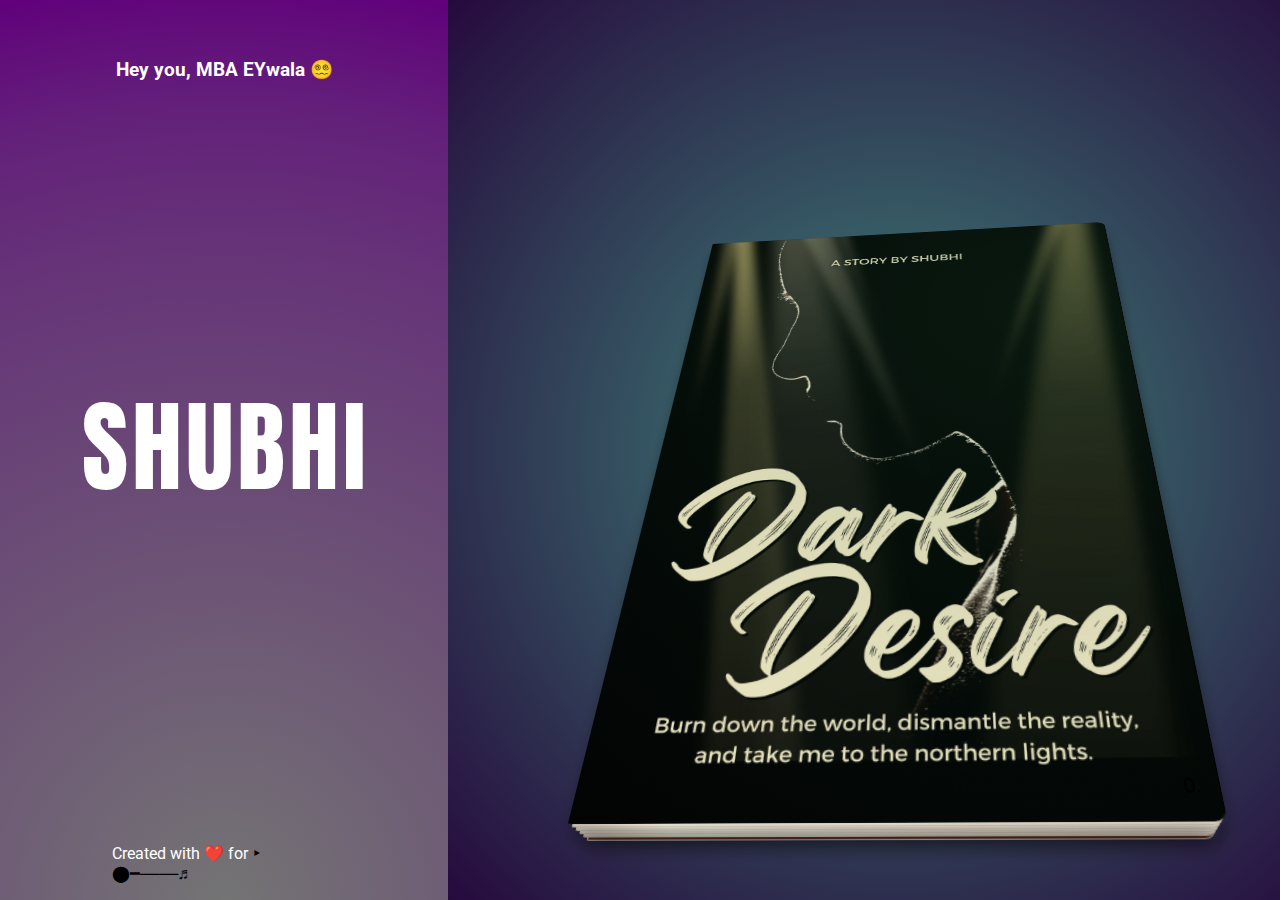
<file: index.html>
<!DOCTYPE html>
<html lang="en">

<head>
    <meta charset="UTF-8">
    <meta name="viewport" content="width=device-width, initial-scale=1.0">
    <title>Bibliophile</title>
    <link rel="icon" href="magic-book.png" type="image/png">
    <link rel="stylesheet" href="index-left.css">
    <link rel="stylesheet" href="index-right.css">
    <link rel="stylesheet" href="pup-button.css">
</head>

<body>
    <!-- Left Side -->
    <div class="left">
        <h3 class="fixed">Hey you, MBA EYwala <a href="smflip.html">😵‍💫</a></h3>
        <div class="word">
            <span>S</span>
            <span>H</span>
            <span>U</span>
            <span>B</span>
            <span>H</span>
            <span>I</span>
        </div>
        <footer>
            <p>Created with ❤️ for <a target="_blank" href="https://www.instagram.com/_northern._lights/">‣ ⬤━────♬</a>
            </p>
        </footer>
    </div>

    <!-- Right Side -->
    <div class="right">
        <div class="book-container">
            <div class="book">
                <div class="page">
                    <div class="front cover-front">
                        <!-- <h1>FlipBook</h1>
                        <p>2024.<br>Second edition</p> -->
                    </div>
                    <div class="back" id="page1">
                        <h2>Chapter 1: <a class="northern-lights" href="aurora.html">The Northern Lights</a></h2>
                        <p>As I stood beneath the vast expanse of night, a hush enveloped the world, as if the very stars were holding their breath. The air was crisp and electric, tinged with an anticipation that danced on my skin. Suddenly, the sky ignited with life, the aurora borealis spilling across the horizon in waves of shimmering green and violet.

                            Each pulse of light felt like a heartbeat, a rhythm that echoed within me. I was swept into a dream, the colors swirling like whispers of forgotten tales. They rippled and twirled, painting the canvas of the sky with ethereal brushstrokes, as if the heavens were revealing their deepest secrets.
                            
                            I stood transfixed, my heart racing in sync with the vibrant dance above. Time dissolved, and I felt suspended between earth and the infinite cosmos.</p>
                    </div>
                </div>

                <div class="page">
                    <div class="front" id="page2">
                        <p>The chill of the night melted away, replaced by a warmth that radiated from within, igniting my spirit. Each flicker drew me deeper into the moment, a tapestry woven from wonder and awe.

                            The landscape around me transformed, illuminated by the celestial glow. Shadows shifted and danced, merging with the light, creating a realm that felt both familiar and surreal. I breathed in the night, a heady mixture of pine and cold, and with each breath, I felt more alive, more connected to everything around me.

                            In that luminous embrace, I discovered a profound stillness, a silence filled with unspoken magic. The aurora wrapped around me, and for a fleeting moment, I was part of something larger—a cosmic dance that transcended time and space. I stood in wonder, the sky alive with color, and in that breathtaking spectacle, I found a piece of myself that had long been waiting to awaken.
                        </p>
                    </div>
                    <div class="back" id="page3">
                        <h2>Chapter 2: Meeting with Coco</h2>
                        <p>Once upon a time, I was simply enjoying my time in Avakin when he joined me. Little did I know that this friendly interaction would become a highlight of my gaming experience. He matched my talkative energy, and we instantly clicked.

                            Then, with a silly mistake on his part, I found myself adopting the goodest boy in Avakin. It’s a whimsical story, one where I began to affectionately refer to him as “pup.” I suspect he secretly enjoys it, and so I’ve decided to call him Coco.
                            
                            As our friendship blossoms, I believe he’ll come to appreciate the nickname even more. For now, all he receives are my gentle pats!
                        </p>
                    </div>
                </div>

                <div class="page">
                    <div class="front" id="page4">
                        <h2>Chapter 2.1: Adventures with Coco</h2>
                        <!--Button Try-->

                        <div class="button-container">
                            <div class="dog">
                                <div class="tail"></div>
                                <div class="body"></div>
                                <div class="head">
                                    <div class="eyes">
                                        <div class="left"></div>
                                        <div class="right"></div>
                                    </div>
                                    <div class="nuzzle">
                                        <div class="mouth">
                                            <div class="tongue"></div>
                                        </div>
                                        <div class="nose">
                                            <div class="nostrils"></div>
                                            <div class="highlight"></div>
                                        </div>
                                    </div>
                                </div>
                                <div class="ears">
                                    <div class="left"></div>
                                    <div class="right"></div>
                                </div>
                            </div>
                            <a href="comingsoon.html" id="redirect-link" class="button-link">
                                <button>
                                    Hey Shubhi, meet Coco
                                </button>
                            </a>
                            <div class="paw"></div>
                            <div class="paw top"></div>
                        </div>

                    </div>
                    <div class="back" id="page5">
                        <h2>Chapter 3: <a href="shpet.html" id="redirect-link">Coco Obeys</a></h2>
                        <p>So slowly and steadily, Coco is coming under my control. He resists lesser with each passing day. I am hoping this will continue!</p>
                    </div>
                </div>

                <div class="page">
                    <div class="front" id="page6">
                        <h2>Coming Soon</h2>
                        <p>Yes it will!</p>
                    </div>
                    <div class="back" id="page7">
                        <h2>Coming Soon</h2>
                        <p>Yes it will!</p>
                    </div>
                </div>

                <div class="page">
                    <div class="front" id="page8">
                        <h2>Coming Soon</h2>
                        <p>Yes it will!</p>
                    </div>
                    <div class="back">
                        <h2>You still here?</h2>
                        <p>Awww so sweet of you. Look at him -></p>
                    </div>
                </div>

                <div class="page">
                    <div class="front">
                        <img src="coco-ig.jpg" alt="Img 2">
                    </div>
                    <div class="back cover-back">
                        <!--The End-->
                    </div>
                </div>
            </div>
        </div>
    </div>
    <script>
        window.onload = function() {
            // Hide the loader
            // document.getElementById('loader').style.display = 'none';
            // Show the body content
            document.body.style.display = 'flex';
        };
    </script>
    <script src="word.js"></script>
    <script src="book.js"></script>
</body>

</html>
</file>
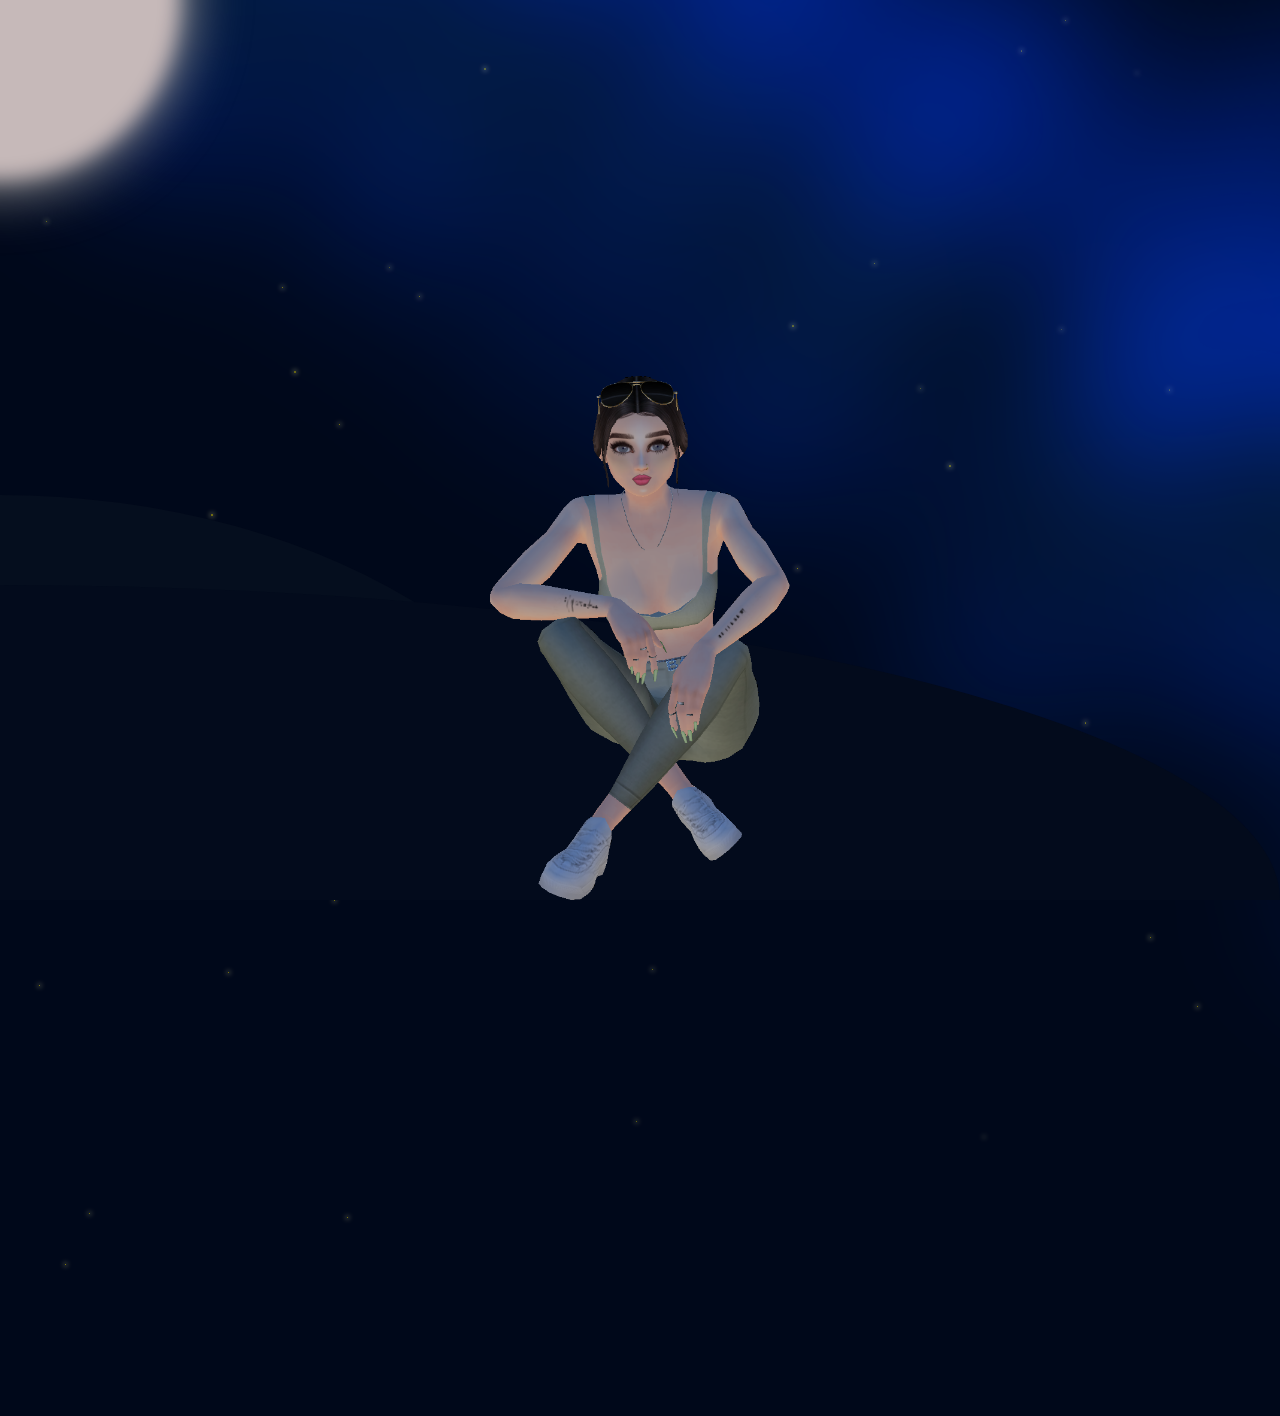
<file: aurora.html>
<!DOCTYPE html>
<html lang="en">
<head>
    <meta charset="UTF-8">
    <meta name="viewport" content="width=device-width, initial-scale=1.0">
    <link rel="stylesheet" href="aurora.css">
    <link rel="stylesheet" href="ranchi.css">
    <title>Into the Starry Night</title>
    <link rel="icon" href="northern-lights.png" type="image/png">
</head>
<body>
    <div class="scene"></div>
    <div class="image-container">
        <img class="ranchi" src="ranchi.png">
    </div>

    <!-- Popup container -->
	<div id="overlay" class="overlay"></div> 
	<div id="popup" class="popup">
		<div id="popup-animation-container" class="popup-animation-container">
			<span id="text1"></span>
			<span id="text2"></span>
		</div>

		<svg id="filters">
			<defs>
				<filter id="threshold">
					<feColorMatrix in="SourceGraphic" type="matrix" values="1 0 0 0 0
													0 1 0 0 0
													0 0 1 0 0
													0 0 0 255 -140" />
				</filter>
			</defs>
		</svg>
	</div>

    
    <script src="aurora.js"></script>
    <script src="popupcontent.js"></script>
</body>
</html>
</file>
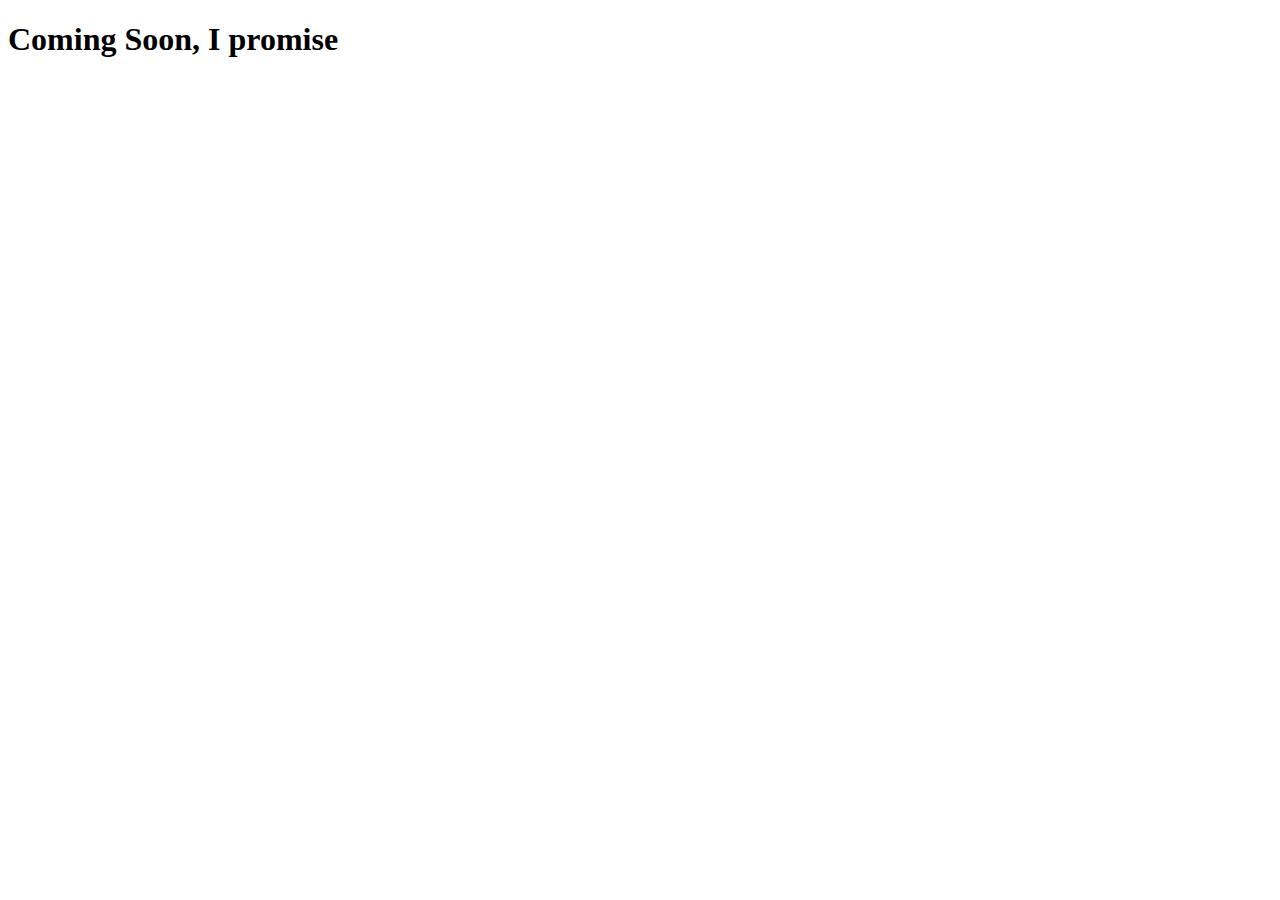
<file: comingsoon.html>
<!DOCTYPE html>
<html lang="en">
<head>
    <meta charset="UTF-8">
    <meta name="viewport" content="width=device-width, initial-scale=1.0">
    <title>Coming Soon</title>
</head>
<body>
    <h1>Coming Soon, I promise</h1>
</body>
</html>
</file>
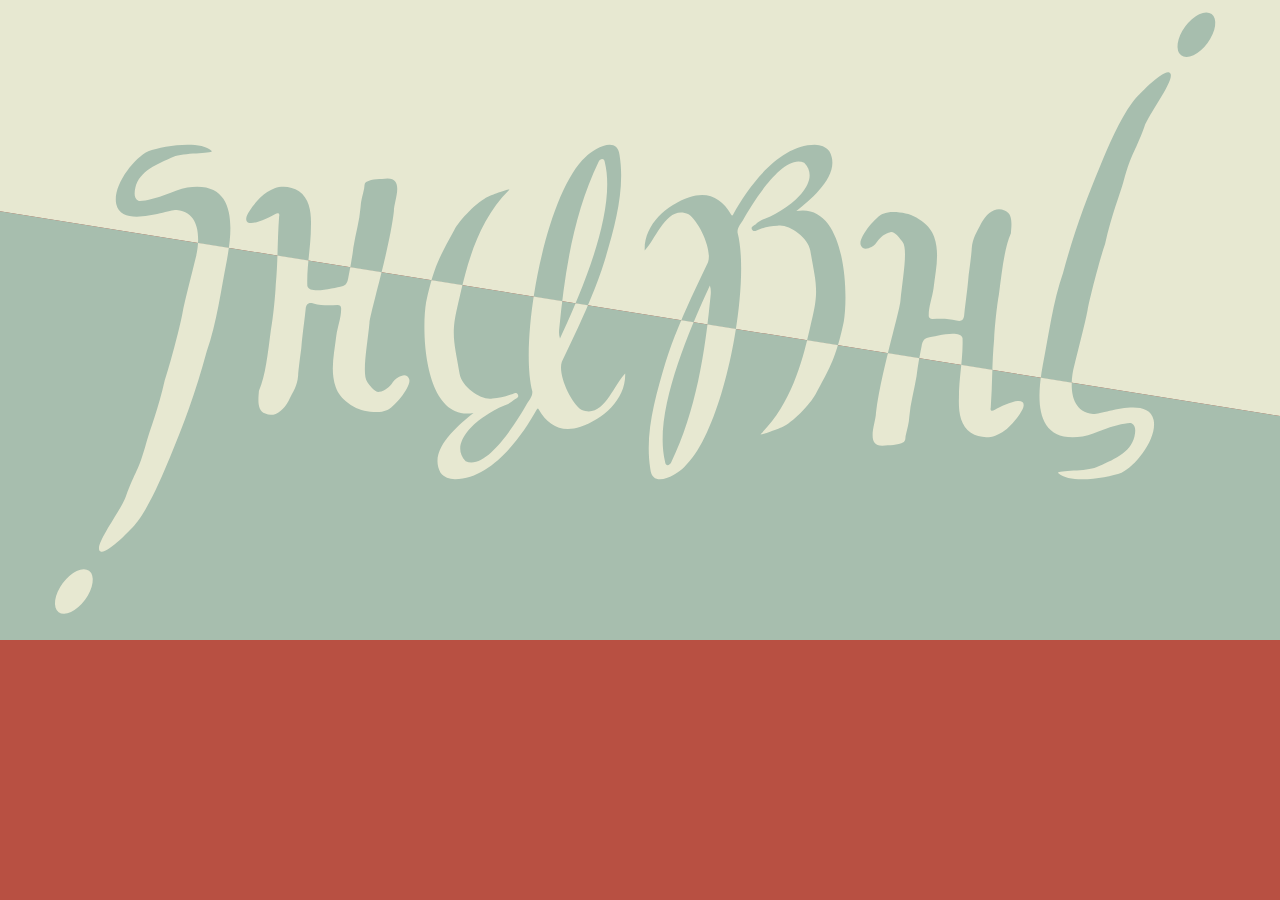
<file: smflip.html>
<!DOCTYPE html>
<html>
<head>
	<title>
		SHHFLIP	
	</title>

	<style>
		body{
		margin: 0;
		height: 100%;
		background: #B85042;
		overflow: hidden;
		}
		
		#btnControl {
			display: none;
		}
			
		#btnControl:checked + label > svg {
			transition: transform 2s;
			-webkit-transition: transform 2s;
			-moz-transition: transform 2s;
			-o-transition: transform 2s;
			transform: rotate(180deg);
		}
		#btnControl:not(:checked) + label > svg {
			-webkit-transition: transform 2s;
			-moz-transition: transform 2s;
			-o-transition: transform 2s;
			transition: transform 2s;
			transform: rotate(0deg);	
		}
		
		label{
		display: none;
		}
		
		svg {
			position: absolute;
		}
				
		#top {
			background-color: #E7E8D1;
			clip-path: polygon(0 33%, 100% 65%, 100% 0, 0% 0);
		}
		#bottom {
			background-color: #A7BEAE;
			clip-path:polygon(0 33%, 100% 65%, 100% 100%, 0% 100%);
		}
			
		.black {
			fill: #A7BEAE;
		}
		.white {
			fill: #E7E8D1;
		}
		
	</style>

	<script type="text/javascript"> 
		window.onload=function(){		
			let isMobile = /iPhone|iPad|iPod|Android/i.test(navigator.userAgent);
			if (isMobile) {
				let ele = document.getElementById("lab");
				let top = document.getElementById("top");
				let bottom = document.getElementById("bottom");
				ele.style.display = "block";
				bottom.style.top = "15%";
				top.style.top = "15%";
			}
			else {
				let ele = document.getElementById("lab");
				let top = document.getElementById("top");
				let bottom = document.getElementById("bottom");
				ele.style.display = "block";
			}
		}
	</script>
</head>
<body>
	<input type="checkbox" id="btnControl"/>
	<label class="bw" id = "lab" for="btnControl">
		<svg id="top" data-name="Layer 1" xmlns="http://www.w3.org/2000/svg" viewBox="0 0 1600 800" >
		<g class="black">
			<path id="s"  d="M234.12,234.46c60.71-9.09,57.48,47.13,49.7,89.49-7.7,38.71-12.55,78.35-25.45,115.48-14.16,52.6-29.43,92.61-45.88,132.24-10.21,24.59-24.5,58.64-40.35,79.91-8.7,11.68-38,40.06-45.68,38.04-12.91-3.4,23.44-49.17,30.61-68.48,13.08-35.23,15.27-29.59,25.98-68.27,4.17-15.07,14.9-41.75,22.96-77.95,6.13-17.5,18.44-64.52,21.87-82.54,3.4-17.81,11.31-47.59,17.32-72.35,1.15-4.75,12.21-53.8-24.23-57.39-10.17-1-69.3,23.34-75.69-7.67-4.71-22.87,22.24-57.39,40.1-65.83,18.16-6.78,64.53-14.07,78.97-.68,4.37,4.06-34.99,1.87-47.38,7.47-19.82,8.96-42.8,17.49-47.72,38.55-1.65,7.05-1.69,13.81,3.7,16.45,3.51,1.72,24.96-3.84,34.53-7.82,9.51-3.02,17.15-7.27,26.65-8.64Z"/>
			<ellipse id="subdot" cx="92.31" cy="739.32" rx="32.1" ry="17.37" transform="translate(-557.79 375.34) rotate(-53.64)"/>
			<path id="u" d="M550.68,590.94c4.81,6.04,10.63,7.72,18.1,8.16,44.76-.08,82.14-51.27,101.99-86.81.41-.95,1.58-2.79,2.5-.76,11.89,20.78,28.8,29.64,52.43,21.99,28.29-9.44,56.92-34.43,55.77-66.5-15.09,15.17-27.33,57.15-54.8,45.23-13.34-9.1-29.8-44.37-24.36-60.12,19.59-41.13,39.86-82.48,53.46-126.17,12.43-42.38,25.87-88.09,18.64-132.35-2.73-24.61-32.7-7.5-42.47,2.71-49.87,45.38-83.6,227.66-66.57,292.89.75,6.57-4.74,11.72-7.59,17.15-11.26,19.54-49.48,82.63-75.71,70.16-19.09-19.61,6.49-44.77,23.31-55.85,8.13-5.72,16.69-10.49,25.87-14.08,4.26-1.66,8.17-3.71,11.4-6.8,1.96-1.87,6.67-2.85,4.68-6.58-2.18-4.11-5.77-.86-8.73-.08-7.35,3.13-15.04,4.6-23.06,4.84-12.33,2.97-38.12-13.11-41.11-31.21-6.03-36.43-11.1-47.96-2.95-82.05,8.66-36.17,20.04-102.78,64.87-147.07,3.23-3.19-22.17,6.42-26.37,8.32-13.34,6.07-34.91,28.27-42.29,41.71-18.14,33.02-25.86,46.8-35.07,90.25-6.13,36.12-2.45,149.06,59.24,138.33-19.72,15.92-56.97,46.54-41.22,74.69ZM699.17,409.75c6.83-70.59,18.05-143.18,49.1-207.59,2.13-4.56,7.36-5.12,7.74.76,15.07,61.17-29.96,163.57-56.04,220.35-1.58-5.15-1.28-9.57-.8-13.52Z"/>
			<path id="h_ealier" d="M323.7,488.48c8.21-18.77,11.07-46.63,14.94-76.3,2.66-14.32,5.48-41.89,6.05-56.37,2.76-28.7,2.01-56.56,4.21-85.33,1.07-4.03-1.32-5.05-5.21-2.71-9.85,5.92-39.92,19.6-35.52,3.27,1.6-5.93,14.29-24,25.84-30.98,2.97-1.79,6.28-2.98,9.3-4.67,9.83-3.58,21.65-1.94,30.44,3.62,14,9.8,15.51,28.37,14.9,44.06.1,24.84-5.49,49.6-4.47,74.43,2.51,11.04,35.28,2.02,43.61.37,5.38-1.35,6.63-5.68,7.5-10.3,2.46-12.6,4.93-25.14,6.36-37.9,2.73-16.91,7.7-33.4,9.05-50.51.28-8.02,2.85-15.83,4.48-23.56.65-2.74-.19-6.13,2.41-8.03,7.95-4.77,17.86-3.53,26.76-4.56,21.59-.06,7.96,28.26,8.05,40.83-5.33,46.72-29.11,124.7-30.58,140.03-2.7,28.05-9.71,64.43-2.74,73.54,2.57,3.35,9.36,13.63,15.28,12.43,6.1-1.24,12.92-6.08,16.37-11.72.78-1.27,3.76-5.37,7.23-6.71,4.21-1.62,10-5.02,13.37,2.14,3.99,8.47-18.6,36.13-28.06,39.24-6.17,2.83-13.35,2.46-20.53,1.78-10.1-.95-18.61-3.95-27.61-10.73-7.59-5.71-12.55-11.57-15.51-20.03-7.3-20.94-1.66-42.76.75-64.02,1.57-11.66,6.37-23.04,6.03-34.88-.03-2.36-2.07-3.79-4.82-3.62-10,.61-19.92.8-29.77-1.93-6.37-1.77-9.13.64-9.75,7.21-2.07,20.06-3.78,28.29-5.43,48.38-.93,7.65-3.68,27.02-3.98,34.68-1.16,13.34-6.05,19.18-12,31.56-7.22,13.18-18.48,20.98-29.05,15.7-11.07-3.82-8.47-19.25-7.92-28.39Z"/>
			<path id="b" d="M1036.66,189.11c-4.81-6.04-10.63-7.72-18.1-8.16-44.76.08-82.14,51.27-101.99,86.81-.41.95-1.58,2.79-2.5.76-11.89-20.78-28.8-29.64-52.43-21.99-28.29,9.44-56.92,34.43-55.77,66.5,15.09-15.17,27.33-57.15,54.8-45.23,13.34,9.1,29.8,44.37,24.36,60.12-19.59,41.13-39.86,82.48-53.46,126.17-12.43,42.38-25.87,88.09-18.64,132.35,2.73,24.61,32.7,7.5,42.47-2.71,49.87-45.38,83.6-227.66,66.57-292.89-.75-6.57,4.74-11.72,7.59-17.15,11.26-19.54,49.48-82.63,75.71-70.16,19.09,19.61-6.49,44.77-23.31,55.85-8.13,5.72-16.69,10.49-25.87,14.08-4.26,1.66-8.17,3.71-11.4,6.8-1.96,1.87-6.67,2.85-4.68,6.58,2.18,4.11,5.77.86,8.73.08,7.35-3.13,15.04-4.6,23.06-4.84,12.33-2.97,38.12,13.11,41.11,31.21,6.03,36.43,11.1,47.96,2.95,82.05-8.66,36.17-20.04,102.78-64.87,147.07-3.23,3.19,22.17-6.42,26.37-8.32,13.34-6.07,34.91-28.27,42.29-41.71,18.14-33.02,25.86-46.8,35.07-90.25,6.13-36.12,2.45-149.06-59.24-138.33,19.72-15.92,56.97-46.54,41.22-74.69ZM888.16,370.31c-6.83,70.59-18.05,143.18-49.1,207.59-2.13,4.56-7.36,5.12-7.74-.76-15.07-61.17,29.96-163.57,56.04-220.35,1.58,5.15,1.28,9.57.8,13.52Z"/>
			<path id="h_later" d="M1263.63,291.57c-8.21,18.77-11.07,46.63-14.94,76.3-2.66,14.32-5.48,41.89-6.05,56.37-2.76,28.7-2.01,56.56-4.21,85.33-1.07,4.03,1.32,5.05,5.21,2.71,9.85-5.92,39.92-19.6,35.52-3.27-1.6,5.93-14.29,24-25.84,30.98-2.97,1.79-6.28,2.98-9.3,4.67-9.83,3.58-21.65,1.94-30.44-3.62-14-9.8-15.51-28.37-14.9-44.06-.1-24.84,5.49-49.6,4.47-74.43-2.51-11.04-35.28-2.02-43.61-.37-5.38,1.35-6.63,5.68-7.5,10.3-2.46,12.6-4.93,25.14-6.36,37.9-2.73,16.91-7.7,33.4-9.05,50.51-.28,8.02-2.85,15.83-4.48,23.56-.65,2.74.19,6.13-2.41,8.03-7.95,4.77-17.86,3.53-26.76,4.56-21.59.06-7.96-28.26-8.05-40.83,5.33-46.72,29.11-124.7,30.58-140.03,2.7-28.05,9.71-64.43,2.74-73.54-2.57-3.35-9.36-13.63-15.28-12.43-6.1,1.24-12.92,6.08-16.37,11.72-.78,1.27-3.76,5.37-7.23,6.71-4.21,1.62-10,5.02-13.37-2.14-3.99-8.47,18.6-36.13,28.06-39.24,6.17-2.83,13.35-2.46,20.53-1.78,10.1.95,18.61,3.95,27.61,10.73,7.59,5.71,12.55,11.57,15.51,20.03,7.3,20.94,1.66,42.76-.75,64.02-1.57,11.66-6.37,23.04-6.03,34.88.03,2.36,2.07,3.79,4.82,3.62,10-.61,19.92-.8,29.77,1.93,6.37,1.77,9.13-.64,9.75-7.21,2.07-20.06,3.78-28.29,5.43-48.38.93-7.65,3.68-27.02,3.98-34.68,1.16-13.34,6.05-19.18,12-31.56,7.22-13.18,18.48-20.98,29.05-15.7,11.07,3.82,8.47,19.25,7.92,28.39Z"/>
			<path id="i" d="M1353.21,545.59c-60.71,9.09-57.48-47.13-49.7-89.49,7.7-38.71,12.55-78.35,25.45-115.48,14.16-52.6,29.43-92.61,45.88-132.24,10.21-24.59,24.5-58.64,40.35-79.91,8.7-11.68,38-40.06,45.68-38.04,12.91,3.4-23.44,49.17-30.61,68.48-13.08,35.23-15.27,29.59-25.98,68.27-4.17,15.07-14.9,41.75-22.96,77.95-6.13,17.5-18.44,64.52-21.87,82.54-3.4,17.81-11.31,47.59-17.32,72.35-1.15,4.75-12.21,53.8,24.23,57.39,10.17,1,69.3-23.34,75.69,7.67,4.71,22.87-22.24,57.39-40.1,65.83-18.16,6.78-64.53,14.07-78.97.68-4.37-4.06,34.99-1.87,47.38-7.47,19.82-8.96,42.8-17.49,47.72-38.55,1.65-7.05,1.69-13.81-3.7-16.45-3.51-1.72-24.96,3.84-34.53,7.82-9.51,3.02-17.15,7.27-26.65,8.64Z"/>
			<ellipse id="title" cx="1495.47" cy="43.35" rx="32.1" ry="17.37" transform="translate(573.96 1221.96) rotate(-53.64)"/>	
		</g>
		</svg>
		
		<svg id="bottom" data-name="Layer 1" xmlns="http://www.w3.org/2000/svg" viewBox="0 0 1600 800">
		<g class="white">
			<path id="s"  d="M234.12,234.46c60.71-9.09,57.48,47.13,49.7,89.49-7.7,38.71-12.55,78.35-25.45,115.48-14.16,52.6-29.43,92.61-45.88,132.24-10.21,24.59-24.5,58.64-40.35,79.91-8.7,11.68-38,40.06-45.68,38.04-12.91-3.4,23.44-49.17,30.61-68.48,13.08-35.23,15.27-29.59,25.98-68.27,4.17-15.07,14.9-41.75,22.96-77.95,6.13-17.5,18.44-64.52,21.87-82.54,3.4-17.81,11.31-47.59,17.32-72.35,1.15-4.75,12.21-53.8-24.23-57.39-10.17-1-69.3,23.34-75.69-7.67-4.71-22.87,22.24-57.39,40.1-65.83,18.16-6.78,64.53-14.07,78.97-.68,4.37,4.06-34.99,1.87-47.38,7.47-19.82,8.96-42.8,17.49-47.72,38.55-1.65,7.05-1.69,13.81,3.7,16.45,3.51,1.72,24.96-3.84,34.53-7.82,9.51-3.02,17.15-7.27,26.65-8.64Z"/>
			<ellipse id="subdot" cx="92.31" cy="739.32" rx="32.1" ry="17.37" transform="translate(-557.79 375.34) rotate(-53.64)"/>
			<path id="u" d="M550.68,590.94c4.81,6.04,10.63,7.72,18.1,8.16,44.76-.08,82.14-51.27,101.99-86.81.41-.95,1.58-2.79,2.5-.76,11.89,20.78,28.8,29.64,52.43,21.99,28.29-9.44,56.92-34.43,55.77-66.5-15.09,15.17-27.33,57.15-54.8,45.23-13.34-9.1-29.8-44.37-24.36-60.12,19.59-41.13,39.86-82.48,53.46-126.17,12.43-42.38,25.87-88.09,18.64-132.35-2.73-24.61-32.7-7.5-42.47,2.71-49.87,45.38-83.6,227.66-66.57,292.89.75,6.57-4.74,11.72-7.59,17.15-11.26,19.54-49.48,82.63-75.71,70.16-19.09-19.61,6.49-44.77,23.31-55.85,8.13-5.72,16.69-10.49,25.87-14.08,4.26-1.66,8.17-3.71,11.4-6.8,1.96-1.87,6.67-2.85,4.68-6.58-2.18-4.11-5.77-.86-8.73-.08-7.35,3.13-15.04,4.6-23.06,4.84-12.33,2.97-38.12-13.11-41.11-31.21-6.03-36.43-11.1-47.96-2.95-82.05,8.66-36.17,20.04-102.78,64.87-147.07,3.23-3.19-22.17,6.42-26.37,8.32-13.34,6.07-34.91,28.27-42.29,41.71-18.14,33.02-25.86,46.8-35.07,90.25-6.13,36.12-2.45,149.06,59.24,138.33-19.72,15.92-56.97,46.54-41.22,74.69ZM699.17,409.75c6.83-70.59,18.05-143.18,49.1-207.59,2.13-4.56,7.36-5.12,7.74.76,15.07,61.17-29.96,163.57-56.04,220.35-1.58-5.15-1.28-9.57-.8-13.52Z"/>
			<path id="h_ealier" d="M323.7,488.48c8.21-18.77,11.07-46.63,14.94-76.3,2.66-14.32,5.48-41.89,6.05-56.37,2.76-28.7,2.01-56.56,4.21-85.33,1.07-4.03-1.32-5.05-5.21-2.71-9.85,5.92-39.92,19.6-35.52,3.27,1.6-5.93,14.29-24,25.84-30.98,2.97-1.79,6.28-2.98,9.3-4.67,9.83-3.58,21.65-1.94,30.44,3.62,14,9.8,15.51,28.37,14.9,44.06.1,24.84-5.49,49.6-4.47,74.43,2.51,11.04,35.28,2.02,43.61.37,5.38-1.35,6.63-5.68,7.5-10.3,2.46-12.6,4.93-25.14,6.36-37.9,2.73-16.91,7.7-33.4,9.05-50.51.28-8.02,2.85-15.83,4.48-23.56.65-2.74-.19-6.13,2.41-8.03,7.95-4.77,17.86-3.53,26.76-4.56,21.59-.06,7.96,28.26,8.05,40.83-5.33,46.72-29.11,124.7-30.58,140.03-2.7,28.05-9.71,64.43-2.74,73.54,2.57,3.35,9.36,13.63,15.28,12.43,6.1-1.24,12.92-6.08,16.37-11.72.78-1.27,3.76-5.37,7.23-6.71,4.21-1.62,10-5.02,13.37,2.14,3.99,8.47-18.6,36.13-28.06,39.24-6.17,2.83-13.35,2.46-20.53,1.78-10.1-.95-18.61-3.95-27.61-10.73-7.59-5.71-12.55-11.57-15.51-20.03-7.3-20.94-1.66-42.76.75-64.02,1.57-11.66,6.37-23.04,6.03-34.88-.03-2.36-2.07-3.79-4.82-3.62-10,.61-19.92.8-29.77-1.93-6.37-1.77-9.13.64-9.75,7.21-2.07,20.06-3.78,28.29-5.43,48.38-.93,7.65-3.68,27.02-3.98,34.68-1.16,13.34-6.05,19.18-12,31.56-7.22,13.18-18.48,20.98-29.05,15.7-11.07-3.82-8.47-19.25-7.92-28.39Z"/>
			<path id="b" d="M1036.66,189.11c-4.81-6.04-10.63-7.72-18.1-8.16-44.76.08-82.14,51.27-101.99,86.81-.41.95-1.58,2.79-2.5.76-11.89-20.78-28.8-29.64-52.43-21.99-28.29,9.44-56.92,34.43-55.77,66.5,15.09-15.17,27.33-57.15,54.8-45.23,13.34,9.1,29.8,44.37,24.36,60.12-19.59,41.13-39.86,82.48-53.46,126.17-12.43,42.38-25.87,88.09-18.64,132.35,2.73,24.61,32.7,7.5,42.47-2.71,49.87-45.38,83.6-227.66,66.57-292.89-.75-6.57,4.74-11.72,7.59-17.15,11.26-19.54,49.48-82.63,75.71-70.16,19.09,19.61-6.49,44.77-23.31,55.85-8.13,5.72-16.69,10.49-25.87,14.08-4.26,1.66-8.17,3.71-11.4,6.8-1.96,1.87-6.67,2.85-4.68,6.58,2.18,4.11,5.77.86,8.73.08,7.35-3.13,15.04-4.6,23.06-4.84,12.33-2.97,38.12,13.11,41.11,31.21,6.03,36.43,11.1,47.96,2.95,82.05-8.66,36.17-20.04,102.78-64.87,147.07-3.23,3.19,22.17-6.42,26.37-8.32,13.34-6.07,34.91-28.27,42.29-41.71,18.14-33.02,25.86-46.8,35.07-90.25,6.13-36.12,2.45-149.06-59.24-138.33,19.72-15.92,56.97-46.54,41.22-74.69ZM888.16,370.31c-6.83,70.59-18.05,143.18-49.1,207.59-2.13,4.56-7.36,5.12-7.74-.76-15.07-61.17,29.96-163.57,56.04-220.35,1.58,5.15,1.28,9.57.8,13.52Z"/>
			<path id="h_later" d="M1263.63,291.57c-8.21,18.77-11.07,46.63-14.94,76.3-2.66,14.32-5.48,41.89-6.05,56.37-2.76,28.7-2.01,56.56-4.21,85.33-1.07,4.03,1.32,5.05,5.21,2.71,9.85-5.92,39.92-19.6,35.52-3.27-1.6,5.93-14.29,24-25.84,30.98-2.97,1.79-6.28,2.98-9.3,4.67-9.83,3.58-21.65,1.94-30.44-3.62-14-9.8-15.51-28.37-14.9-44.06-.1-24.84,5.49-49.6,4.47-74.43-2.51-11.04-35.28-2.02-43.61-.37-5.38,1.35-6.63,5.68-7.5,10.3-2.46,12.6-4.93,25.14-6.36,37.9-2.73,16.91-7.7,33.4-9.05,50.51-.28,8.02-2.85,15.83-4.48,23.56-.65,2.74.19,6.13-2.41,8.03-7.95,4.77-17.86,3.53-26.76,4.56-21.59.06-7.96-28.26-8.05-40.83,5.33-46.72,29.11-124.7,30.58-140.03,2.7-28.05,9.71-64.43,2.74-73.54-2.57-3.35-9.36-13.63-15.28-12.43-6.1,1.24-12.92,6.08-16.37,11.72-.78,1.27-3.76,5.37-7.23,6.71-4.21,1.62-10,5.02-13.37-2.14-3.99-8.47,18.6-36.13,28.06-39.24,6.17-2.83,13.35-2.46,20.53-1.78,10.1.95,18.61,3.95,27.61,10.73,7.59,5.71,12.55,11.57,15.51,20.03,7.3,20.94,1.66,42.76-.75,64.02-1.57,11.66-6.37,23.04-6.03,34.88.03,2.36,2.07,3.79,4.82,3.62,10-.61,19.92-.8,29.77,1.93,6.37,1.77,9.13-.64,9.75-7.21,2.07-20.06,3.78-28.29,5.43-48.38.93-7.65,3.68-27.02,3.98-34.68,1.16-13.34,6.05-19.18,12-31.56,7.22-13.18,18.48-20.98,29.05-15.7,11.07,3.82,8.47,19.25,7.92,28.39Z"/>
			<path id="i" d="M1353.21,545.59c-60.71,9.09-57.48-47.13-49.7-89.49,7.7-38.71,12.55-78.35,25.45-115.48,14.16-52.6,29.43-92.61,45.88-132.24,10.21-24.59,24.5-58.64,40.35-79.91,8.7-11.68,38-40.06,45.68-38.04,12.91,3.4-23.44,49.17-30.61,68.48-13.08,35.23-15.27,29.59-25.98,68.27-4.17,15.07-14.9,41.75-22.96,77.95-6.13,17.5-18.44,64.52-21.87,82.54-3.4,17.81-11.31,47.59-17.32,72.35-1.15,4.75-12.21,53.8,24.23,57.39,10.17,1,69.3-23.34,75.69,7.67,4.71,22.87-22.24,57.39-40.1,65.83-18.16,6.78-64.53,14.07-78.97.68-4.37-4.06,34.99-1.87,47.38-7.47,19.82-8.96,42.8-17.49,47.72-38.55,1.65-7.05,1.69-13.81-3.7-16.45-3.51-1.72-24.96,3.84-34.53,7.82-9.51,3.02-17.15,7.27-26.65,8.64Z"/>
			<ellipse id="title" cx="1495.47" cy="43.35" rx="32.1" ry="17.37" transform="translate(573.96 1221.96) rotate(-53.64)"/>	
		</g>
		</svg>
	</label>
</body>
</html>
</file>
<file: index-left.css>
@import url('https://fonts.googleapis.com/css2?family=Poppins&display=swap');
@import url('https://fonts.googleapis.com/css?family=Anton|Roboto');

body {
    align-items: center;
    justify-content: center;
    margin: 0;
    padding: 0;
    display: none;
    height: 100vh;
    overflow: hidden;
    font-family: 'Roboto', sans-serif;
    user-select: none;
}

.left,
.right {
    height: 100%;
    box-sizing: border-box;
}

.right {
    overflow-x: visible;
}

.left {
    width: 35%;
    background-color: skyblue;
    background: linear-gradient(180.2deg, rgb(120, 85, 137) -6.9%, rgb(35, 9, 31) 76.7%);
    background: radial-gradient(circle at 50% 100%, #747474, #716775, #6e5a75, #6b4d76, #684077, #663278, #63207a, #61007b);
    color: #fff;
    display: flex;
    flex-direction: column;
    align-items: center;
    justify-content: center;
    position: relative;
}

.right {
    width: 65%;
    background: #f2e7fd;
    background: radial-gradient(circle at 50% 100%, #746b6e, #695561, #5e445c, #4b3454, #36254b, #221842, #0e0d3a, #000231);
}

/* Left Side (Word Animation) */
.word {
    font-family: 'Anton', sans-serif;
    perspective: 1000px;
    z-index: 10;
}

.word span {
    cursor: pointer;
    display: inline-block;
    font-size: 100px;
    user-select: none;
    line-height: .8;
}

.word span:nth-child(1).active {
    animation: balance 1.5s ease-out;
    transform-origin: bottom left;
}

@keyframes balance {

    0%,
    100% {
        transform: rotate(0deg);
    }

    30%,
    60% {
        transform: rotate(-45deg);
    }
}

.word span:nth-child(2).active {
    animation: shrinkjump 1s ease-in-out;
    transform-origin: bottom center;
}

@keyframes shrinkjump {

    10%,
    35% {
        transform: scale(2, .2) translate(0, 0);
    }

    45%,
    50% {
        transform: scale(1) translate(0, -150px);
    }

    80% {
        transform: scale(1) translate(0, 0);
    }
}

.word span:nth-child(3).active {
    animation: falling 2s ease-out;
    transform-origin: bottom center;
}

@keyframes falling {
    12% {
        transform: rotateX(240deg);
    }

    24% {
        transform: rotateX(150deg);
    }

    36% {
        transform: rotateX(200deg);
    }

    48% {
        transform: rotateX(175deg);
    }

    60%,
    85% {
        transform: rotateX(180deg);
    }

    100% {
        transform: rotateX(0deg);
    }
}

.word span:nth-child(4).active {
    animation: rotate 1s ease-out;
}

@keyframes rotate {

    20%,
    80% {
        transform: rotateY(180deg);
    }

    100% {
        transform: rotateY(360deg);
    }
}

.word span:nth-child(5).active {
    animation: toplong 1.5s linear;
}

@keyframes toplong {

    10%,
    40% {
        transform: translateY(-48vh) scaleY(1);
    }

    90% {
        transform: translateY(-48vh) scaleY(4);
    }
}

.word span:nth-child(6).active {
    animation: poofpop 1s linear;
}

@keyframes poofpop {
    0% {
        transform: scale(0.5) rotate(0deg);
    }

    12% {
        transform: scale(2) rotate(30deg);
    }

    25% {
        transform: scale(3) rotate(60deg);
    }

    50% {
        transform: scale(1) rotate(90deg);
    }

    75% {
        transform: scale(0.5) rotate(120deg);
    }

    87% {
        transform: scale(0.3) rotate(150deg);
    }

    100% {
        transform: scale(1) rotate(180deg);
    }
}


.fixed {
    position: absolute;
    top: 40px;
    left: 50%;
    transform: translateX(-50%);
}

footer {
    position: absolute;
    bottom: 0;
    left: 50%;
    /*letter-spacing: 1px;*/
    transform: translateX(-50%);
}

footer a {
    color: #000000;
    text-decoration: none;
    font-family: 'Courier New', monospace;
}
</file>
<file: index-right.css>
* {
    box-sizing: border-box;
}

/* FlipBook */

.book-container {
    /* or any other parent wrapper */
    margin: 0;
    display: flex;
    min-width: 100vh;
    min-height: 100vh;
    perspective: 900px;
    font: 1em/1.4 "Poppins", sans-serif;
    overflow: visible;
    color: hsl(180 68% 5%);
    background-image: radial-gradient(circle farthest-corner at 50% 50%,
            hsl(189, 30%, 31%) 30%,
            hsl(273, 72%, 14%) 100%);
}

.book {
    position: relative;
    display: flex;
    margin: auto;
    width: 55cqmin;
    height: 80cqmin;
    /*1* let pointer event go trough pages of lower Z than .book */
    pointer-events: none;
    transform-style: preserve-3d;
    transform: rotateY(-5deg) rotateX(15deg);
    translate: calc(min(var(--c), 1) * 50%) 0%;
    /* Incline on the X axis for pages preview */
    transition: transform 0.5s, translate 1s;
    rotate: 1 0 0 25deg;
}

.book:hover {
    transform: rotateY(0deg) rotateX(0deg);
}

.page {
    /* PS: Don't go below thickness 0.5 or the pages might transpare */
    --thickness: 4;
    flex: none;
    display: flex;
    width: 100%;
    font-size: 2cqmin;
    /*1* allow pointer events on pages */
    pointer-events: all;
    user-select: none;
    transform-style: preserve-3d;
    transform-origin: left center;
    transition: transform 0.8s,
        rotate 1s ease-in calc((min(var(--i), var(--c)) - max(var(--i), var(--c))) * 50ms);
    translate: calc(var(--i) * -100%) 0px 0px;
    transform: translateZ(calc((var(--c) - var(--i) - 0.5) * calc(var(--thickness) * 0.23cqmin)));
    rotate: 0 1 0 calc(clamp(0, var(--c) - var(--i), 1) * -180deg);
}

.front,
.back {
    position: relative;
    flex: none;
    width: 100%;
    backface-visibility: hidden;
    overflow: hidden;
    /* background-color: #fff; */
    /* Fix backface visibility Firefox: */
    translate: 0px;
}

.back {
    translate: -100% 0;
    rotate: 0 1 0 180deg;
}

/* That's it. Your FlipBook customization styles: */

.book {
    counter-reset: page -1;

    & a {
        color: inherit;
    }
}

.page {
    box-shadow: 0em 0.5em 1em -0.2em #00000036;
}

.front,
.back {
    display: flex;
    flex-flow: column wrap;
    justify-content: flex-start;
    padding: 2em;
    border: 1px solid #0002;

    &:has(img) {
        padding: 0;
    }

    & img {
        width: 100%;
        height: 100%;
        object-fit: cover;
    }

    &::after {
        position: absolute;
        bottom: 1em;
        counter-increment: page;
        content: counter(page) ".";
        font-size: 0.8em;
    }
}

.cover {
    &::after {
        content: "";
    }
}

.front {
    &::after {
        right: 1em;
    }

    /* background: linear-gradient(to left, #f7f7f7 80%, #e3e3e3 100%); */
    background: linear-gradient(90deg, rgba(204,204,204,1) 0%, rgba(255,255,255,1) 15%, rgba(237,237,237,1) 75%, rgba(227,227,227,1) 92%);
    filter: brightness(0.95) sepia(30%) saturate(100%);
    border-radius: 0.1em 0.5em 0.5em 0.1em;
}

.back {
    &::after {
        left: 1em;
    }

    /* background-image: linear-gradient(to right, #f7f7f7 80%, #e3e3e3 100%); */
    background: linear-gradient(270deg, rgba(204,204,204,1) 0%, rgba(255,255,255,1) 15%, rgba(237,237,237,1) 75%, rgba(227,227,227,1) 92%);
    filter: brightness(0.95) sepia(30%) saturate(100%);
    border-radius: 0.5em 0.1em 0.1em 0.5em;
}

.cover-front {
    background: radial-gradient(circle farthest-corner at 80% 20%,
            hsl(150 80% 20% / 0.3) 0%,
            hsl(170 60% 10% / 0.1) 100%),
        hsl(231, 32%, 29%) url(darkdesire.jpg) 50% / cover;
    color: hsl(0, 0%, 0%);
}

.cover-back {
    background: radial-gradient(circle farthest-corner at 80% 20%,
            hsl(150 80% 20% / 0.3) 0%,
            hsl(170 60% 10% / 0.1) 100%),
        hsl(231, 32%, 29%) url(theend.jpg) 50% / cover;
    color: hsl(0, 0%, 0%);
}

a {
    text-decoration: none; /* Removes underline */
}
</file>
<file: pup-button.css>
@import url("https://fonts.googleapis.com/css2?family=Poppins&display=swap");

* {
    box-sizing: border-box;
}

.button-container {
    top:10%;
    position: relative;
}

.button-container button {
    color: #111827;
    width: 100%;
    padding: 5% 5%;
    font-family: "Poppins", sans-serif;
    font-size: 2.5cqmin;
    background-color: #fff;
    border: 5px solid #374151;
    border-radius: 20px;
    cursor: pointer;
    position: relative;
    box-sizing: border-box;
}

.button-container:hover .dog {
    transform: translate(20px, -55px) rotate(15deg);
    transition-delay: 0.6s;
}

.button-container:hover .paw {
    transition-delay: 0.3s;
    right: -5px;
}

.button-container:hover .paw::after {
    transition-delay: 0s;
    left: 0;
}

.button-container:hover .paw.top {
    transition-delay: 0.4s;
    right: 40px;
    top: -8px;
}

.button-container:hover .tail {
    opacity: 1;
    transition-delay: 0.6s;
}

.dog {
    position: absolute;
    width: 65px;
    height: 65px;
    top: -10px;
    right: 1px;
    transform: translate(0, 0) rotate(0);
    transition: 0.3s transform cubic-bezier(0.33, 1, 0.68, 1);
}

.dog div {
    position: absolute;
}

.dog .tail {
    width: 10%;
    height: 35%;
    left: -50%;
    bottom: -34%;
    transform: rotate(-25deg);
    transition: 0.1s opacity;
    transition-delay: 0s;
    opacity: 0;
}

.dog .tail::after {
    content: "";
    position: absolute;
    transform-origin: bottom center;
    top: 0;
    left: 0;
    width: 100%;
    height: 100%;
    border-radius: 50% 50% 0 0;
    background-color: #E1A46E;
    animation: infinite alternate tailSkew 0.3s cubic-bezier(0.65, 0, 0.35, 1);
}

@keyframes tailSkew {
    from {
        transform: skewX(15deg);
    }

    to {
        transform: skewX(-15deg);
    }
}

.dog .body {
    width: 70%;
    height: 50%;
    bottom: -20%;
    left: 50%;
    transform: translateX(-50%);
    background-color: #9F6A43;
    border-radius: 50% 50% 0 0;
}

.dog .head {
    width: 65%;
    height: 70%;
    bottom: 5%;
    left: 50%;
    transform: translateX(-50%);
    border-radius: 80% 80% 60% 60%;
    background-color: #E1A46E;
}

.dog .nuzzle {
    width: 70%;
    height: 40%;
    bottom: 0%;
    left: 50%;
    transform: translateX(-50%);
}

.dog .nuzzle::before,
.dog .nuzzle::after {
    content: "";
    width: 50%;
    height: 100%;
    display: inline-block;
    position: absolute;
    top: 0;
    left: 0;
    background-color: #C28E5F;
    border-radius: 70% 30% 50% 20%;
    z-index: 1;
}

.dog .nuzzle::after {
    left: auto;
    right: 0;
    transform: scaleX(-1);
}

.dog .mouth {
    width: 50%;
    height: 90%;
    border-radius: 100%;
    background-color: #111827;
    left: 50%;
    bottom: -20%;
    transform: translateX(-50%);
}

.dog .tongue {
    width: 50%;
    height: 50%;
    background-color: #ef4444;
    left: 50%;
    transform: translateX(-50%);
    bottom: 5%;
    border-radius: 50%;
    animation: 0.3s alternate tongueBounce infinite cubic-bezier(0.45, 0, 0.55, 1);
}

@keyframes tongueBounce {
    from {
        bottom: 20%;
    }

    to {
        bottom: 15%;
    }
}

.dog .nose {
    width: 30%;
    height: 20%;
    left: 50%;
    top: 0;
    transform: translateX(-50%);
    z-index: 10;
}

.dog .nose::before {
    content: "";
    width: 100%;
    height: 60%;
    top: -50%;
    left: 0;
    position: absolute;
    display: inline-block;
    background-color: #1f2937;
    border-radius: 1000px 1000px 0 0;
}

.dog .nose::after {
    content: "";
    width: 100%;
    height: 100%;
    top: 10%;
    left: 0;
    position: absolute;
    display: inline-block;
    background-color: #1f2937;
    border-radius: 0 0 1000px 1000px;
}

.dog .nose .nostrils {
    width: 90%;
    height: 100%;
    top: 0;
    z-index: 1;
    left: 50%;
    transform: translateX(-50%);
}

.dog .nose .nostrils::before {
    content: "";
    display: inline-block;
    width: 30%;
    left: 10%;
    height: 100%;
    position: absolute;
    background-color: #000;
    border-radius: 100%;
}

.dog .nose .nostrils::after {
    content: "";
    display: inline-block;
    width: 30%;
    right: 10%;
    height: 100%;
    position: absolute;
    background-color: #000;
    border-radius: 100%;
}

.dog .nose .highlight {
    top: -50%;
    left: 50%;
    width: 80%;
    height: 30%;
    transform: translateX(-50%);
    background-color: #fff;
    border-radius: 1000px 1000px 0 0;
    background: linear-gradient(#fff, rgba(255, 255, 255, 0));
    opacity: 0.3;
}

.dog .eyes {
    width: 80%;
    height: 35%;
    top: 25%;
    transform: translateX(-50%);
    left: 50%;
}

.dog .eyes .left,
.dog .eyes .right {
    border-radius: 1000px;
    background-color: #111;
    width: 25%;
    height: 52%;
    top: 50%;
    transform: translateY(-50%);
}

.dog .eyes .left::after,
.dog .eyes .right::after {
    content: "";
    display: inline-block;
    position: absolute;
    width: 30%;
    height: 30%;
    background-color: #fff;
    opacity: 0.7;
    border-radius: 1000px;
    left: 15%;
    top: 15%;
}

.dog .eyes .left {
    left: 15%;
}

.dog .eyes .right {
    right: 15%;
}

.dog .ears {
    width: 90%;
    height: 90%;
    top: 70%;
    left: 50%;
    transform: translate(-50%, -50%);
}

.dog .ears div {
    width: 30%;
    height: 50%;
    left: 0;
    top: 0;
    background-color: #9F6A43;
    transform: rotate(15deg);
    border-radius: 60% 20% 80% 10%;
    z-index: 1;
}

.dog .ears div.right {
    transform: rotate(-15deg) scaleX(-1);
    left: auto;
    right: 0;
}

.paw {
    position: absolute;
    right: -20px;
    top: 15px;
    overflow: hidden;
    width: 20px;
    height: 20px;
    transition: 0.3s right cubic-bezier(0.33, 1, 0.68, 1);
}

.paw::after {
    content: "";
    position: absolute;
    left: -100%;
    top: 0;
    width: 100%;
    height: 100%;
    border-radius: 50%;
    background-color: #E1A46E;
    transition: 0.3s left cubic-bezier(0.33, 1, 0.68, 1);
    transition-delay: 0.3s;
}

.paw.top {
    transform: rotate(-90deg);
    top: -20px;
    right: 40px;
    transition: 0.3s top cubic-bezier(0.33, 1, 0.68, 1);
}
</file>
<file: aurora.css>
* {
    box-sizing: border-box;
}

:root {
    --hue: 220;
}

body {
    background: hsl(var(--hue), 100%, 5%);
    height: 100vh;
    overflow: hidden;
}

.star {
    --hue: 55;
    border-radius: 50%;
    background: hsl(var(--hue), 100%, 50%);
    box-shadow: 0 0 5px 1px hsl(var(--hue), 100%, 85%);
    height: calc(var(--size, 2) * 1px);
    position: absolute;
    width: calc(var(--size, 2) * 1px);
    left: calc(var(--x, 0) * 1vw);
    opacity: 0.5;
    top: calc(var(--y, 0) * 1vw);
    animation: flicker calc(var(--duration, 2) * 1s) calc(var(--delay, 10) * 1s) infinite steps(1);
}

.hill {
    background: hsl(var(--hue), 70%, 7%);
    position: fixed;
    bottom: 0;
    left: 0;
    height: 45vmin;
    width: 68vmin;
    border-radius: 0 100% 0 0;
}

.hill:after {
    content: '';
    position: absolute;
    height: 35vmin;
    width: 100vmax;
    background: hsl(var(--hue), 80%, 6%);
    left: 0;
    bottom: 0;
    border-radius: 0 100% 0 0;
}

.moon {
    height: 40vmin;
    width: 40vmin;
    position: absolute;
    left: 0;
    top: 0;
    background: hsl(0, 10%, 75%);
    border-radius: 50%;
    box-shadow: 0 0 50px 10px hsl(0, 0%, 55%);
    transform: translate(-50%, -50%);
    filter: blur(10px);
}

.lights {
    width: 200vmax;
    height: 100vmax;
    position: absolute;
    left: 50%;
    top: 0;
    transform: translate(-20%, -55%) rotate(30deg);
    display: flex;
    filter: blur(80px);
   
}

.light {
    flex: 1;
    --color-one: hsla(var(--hue-1), 100%, 50%, var(--alpha-1));
    --color-two: hsla(var(--hue-2), 100%, 50%, var(--alpha-2));
    --color-three: hsla(var(--hue-3), 100%, 50%, var(--alpha-3));
    --up: calc(var(--y, 10) * 2vmax);
    --left: calc(var(--x, 2) * 2vmax);
    background-image: linear-gradient(0deg, transparent, var(--color-one) 10%, transparent, var(--color-two) 40%, transparent, var(--color-three) 60%);
    background-size: 100% 40vmax;
    background-position: center bottom;
    background-repeat: no-repeat;
    transform: translate(var(--left), var(--up)) scale(1);
    animation: shift calc(var(--duration, 2) * 1s) calc(var(--delay, 0) * -1s) infinite ease;
}

@keyframes shift {
    50% {
        transform: translate(0, 0) scale(1);
    }
}

@keyframes flicker {
    0%, 50%, 100% {
        transform: scale(1);
    }
    25% {
        transform: scale(0);
    }
}


@media screen and (orientation: portrait) {
    body {
        background: black;
        color: white;
        display: flex;
        justify-content: center;
        align-items: center;
        height: 100vh;
        margin: 0;
    }
    .scene, .image-container, .ranchi {
        display: none; /* Hide content in portrait */
    }
    .popup-animation-container, .popup.show, .overlay {
        display: none !important;
    }
    body:after {
        content: "Please change to landscape";
        font-size: 2rem;
    }
}
</file>
<file: ranchi.css>
@import url('https://fonts.googleapis.com/css2?family=Playwrite+CL:wght@100..400&display=swap');
@import url('https://fonts.googleapis.com/css2?family=Allura&family=Playwrite+CL&display=swap');

.image-container{
    display: flex;
    position: fixed;
    bottom: 0;
    justify-content: center;
    left: 50%;
    transform: translateX(-50%);
    z-index: 100;
}

.ranchi{
    width: 300px;
    height: auto;
}

/* Popup Styles */
.popup {
    display: none;
    position: fixed;
    top: 50%;
    left: 50%;
    transform: translate(-50%, -50%);
    padding: 0;
    border-radius: 8px;
    box-shadow: 0 0 15px rgba(0, 0, 0, 0.3);
    z-index: 1000;
    width: 80%;
    height: 80%;
    overflow: hidden;
    /*background: rgb(9,9,121);
    background: linear-gradient(90deg, rgba(9,9,121,1) 25%, rgba(2,0,36,1) 52%, rgba(235,0,255,1) 100%);
    */background: url(https://st.depositphotos.com/9966530/59573/i/450/depositphotos_595738374-stock-photo-old-paper-crumpled-paper-texture.jpg);
}

.popup.show {
    display: block;
}

#overlay {
    display: none; /* Initially hidden */
    position: fixed;
    top: 0;
    left: 0;
    width: 100%;
    height: 100%;
    background: rgba(0, 0, 0, 0.5); /* Dark semi-transparent background */
    z-index: 1000; /* Ensure overlay is below the popup */
}

/* Custom Popup Content Styling */

#popup-animation-container {
    position: fixed;
    margin: auto;
    width: 100%;
    height: 15pt;
    top: 15%;
    left: 50%;
    transform: translate(-50%, -50%);
    filter: url(#threshold) blur(0.6px);
}

#text1, #text2 {
    color: rgb(31, 30, 28);
    position: absolute;
    width: 100%;
    display: inline-block;
    font-family: "Allura", cursive;;
    font-size: 60pt;
    text-align: center;
    user-select: none;
}

/* Custom popup styling end*/

/* popup style end */
</file>
